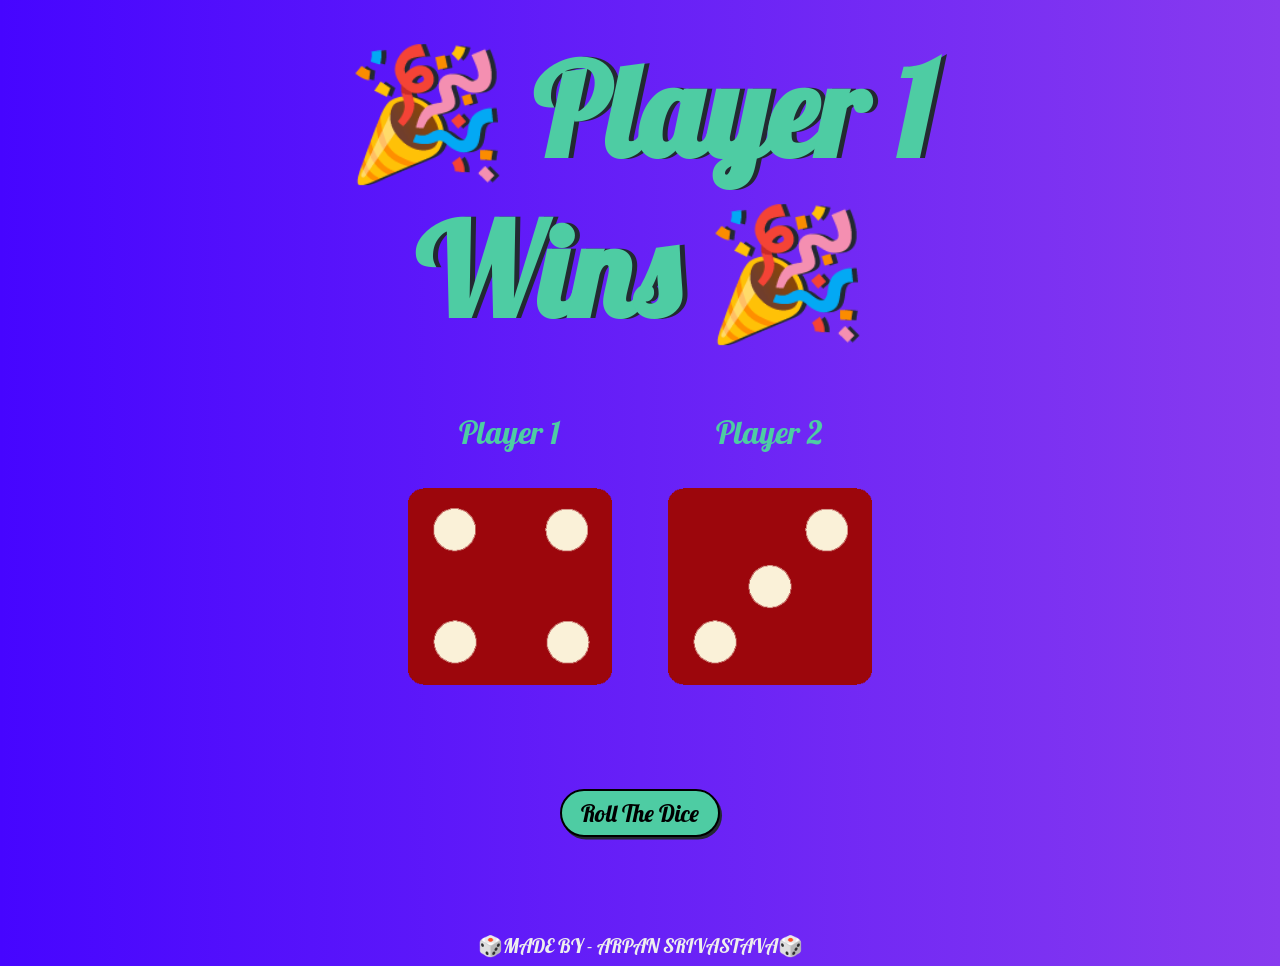
<file: index.html>
<!DOCTYPE html>
<html lang="en" dir="ltr">
  <head>
    <meta charset="utf-8" />
    <title>Dicee Game Using JS</title>
    <link rel="stylesheet" href="styles.css" />
    <link
      href="https://fonts.googleapis.com/css?family=Indie+Flower|Lobster"
      rel="stylesheet"
    />
  </head>
  <body>
    <div class="container">
      <h1>Refresh Me</h1>

      <div class="dice">
        <p>Player 1</p>
        <img class="img1" src="images/dice6.png" />
      </div>

      <div class="dice">
        <p>Player 2</p>
        <img class="img2" src="images/dice6.png" />
      </div>
    </div>
    <button class="roll_dice" onclick="sampleFunction()">Roll The Dice</button>
    <script src="script.js"></script>
  </body>

  <footer>🎲MADE BY - ARPAN SRIVASTAVA🎲</footer>
</html>
</file>
<file: styles.css>
.container {
  width: 70%;
  margin: auto;
  text-align: center;
}

.dice {
  text-align: center;
  display: inline-block;
}

body {
  /* background-color: #393e46; */
  /* background-image: url("images/instabg.png"); */
  background: linear-gradient(to right, #4605ff, #883bef);
}
.roll_dice {
  border-radius: 2em;
  background: #4ecca3;
  width: 10rem;
  height: 3rem;
  font-size: 1.5em;
  box-shadow: 2px 2.5px #232931;
  border: 2px solid black;
  font-family: "Lobster", cursive;
  display: flex;
  justify-content: center;
  align-items: center;
  margin: 6rem auto;
}
h1 {
  margin: 30px;
  font-family: "Lobster", cursive;
  text-shadow: 5px 0 #232931;
  font-size: 8rem;
  color: #4ecca3;
}

p {
  font-size: 2rem;
  color: #4ecca3;
  font-family: "lobster", cursive;
}

img {
  width: 80%;
}

footer {
  font-size: 20px;
  margin-top: 5%;
  color: #eeeeee;
  text-align: center;
  font-family: "lobster", cursive;
}
</file>
